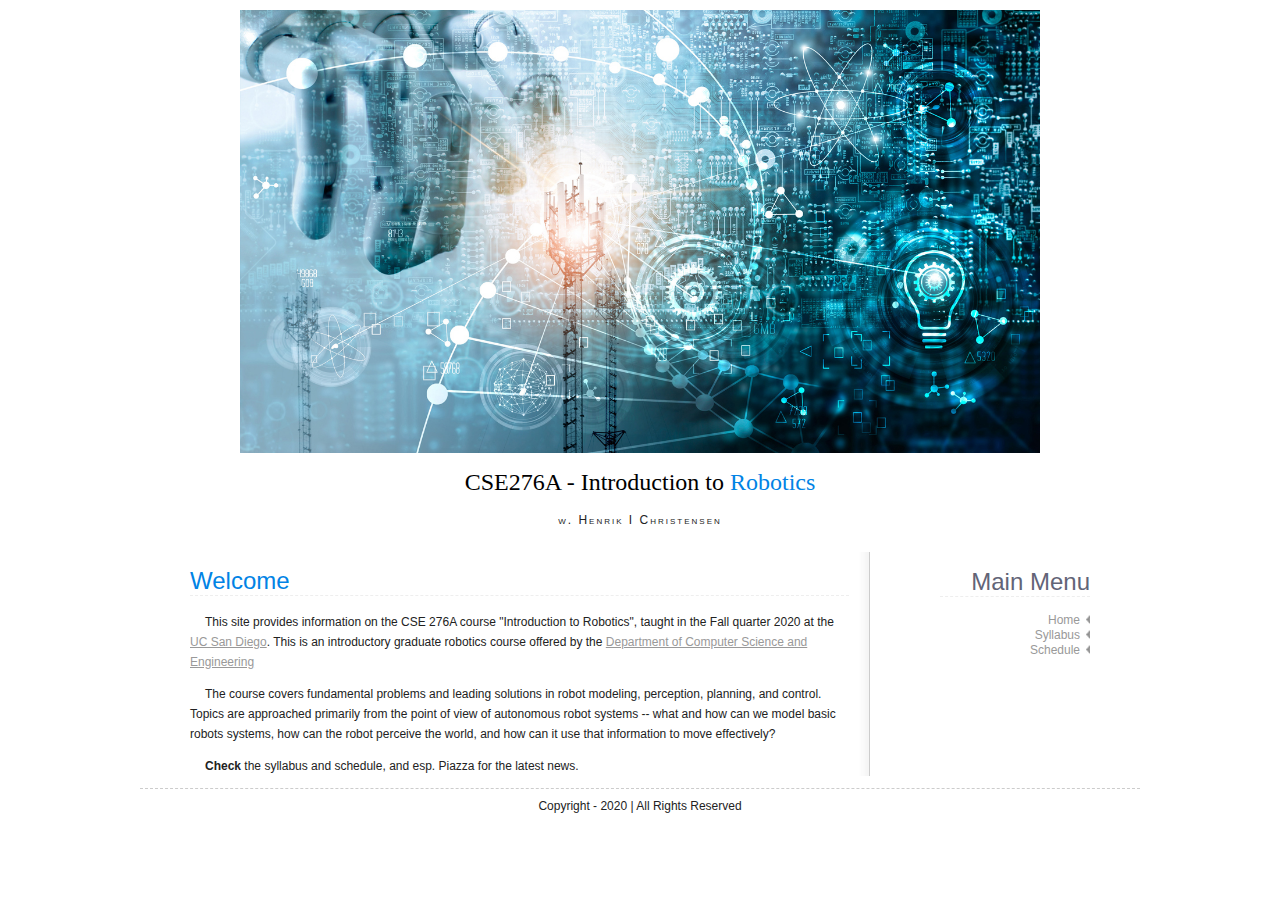
<file: website/index.html>
<!DOCTYPE html PUBLIC "-//W3C//DTD XHTML 1.0 Transitional//EN" "http://www.w3.org/TR/xhtml1/DTD/xhtml1-transitional.dtd">
<html xmlns="http://www.w3.org/1999/xhtml">
<head>
<meta http-equiv="Content-Type" content="text/html; charset=iso-8859-1" />
<title>CSE276A- Fall 2020 </title>
<link href="main.css" rel="stylesheet" type="text/css" />
</head>

<body>
<div id="title">
  <a href="#"><img width=800 src="images/intro-robotics.jpg" alt="" border="0" title="" /></a><br />
  <h1>CSE276A - Introduction to <font color="#0183E5">Robotics</font></h1>
  <p>
  w. Henrik I Christensen
  </p>
</div>

<div id="container">
<div id="sidebar">
  
  <h1>Main Menu</h1>						
<div id="menu">
  <a href="index.html">Home</a><br />
  <a href="http://www.hichristensen.com/CSE276A-20/syllabus.html">Syllabus</a><br />
  <a href="http://www.hichristensen.com/CSE276A-20/schedule.html">Schedule</a><br />
</div>
</div>
<div id="content">
  
  <h1>Welcome</h1> <p> This site provides information on the CSE 276A
  course "Introduction to Robotics", taught in the Fall quarter 2020
  at the <a href="http://www.ucsd.edu">UC San Diego</a>. This is an
  introductory graduate robotics course offered by the <a href="http://cs.ucsd.edu">
    Department of Computer Science and Engineering</a> </p>

  <p> The course covers fundamental problems and leading
  solutions in robot modeling, perception, planning, and
  control. Topics are approached primarily from the point of view of
  autonomous robot systems -- what and how can we model basic
  robots systems, how can the robot perceive the world, and how can it
  use that information to move effectively? </p> <p> <b>Check</b>
  the syllabus and schedule, and esp. Piazza for the latest news.
  </p>
						
</div>
</div>
		
<div id="footer"> Copyright -  2020 | All Rights Reserved </div>
</body>
</html>
</file>
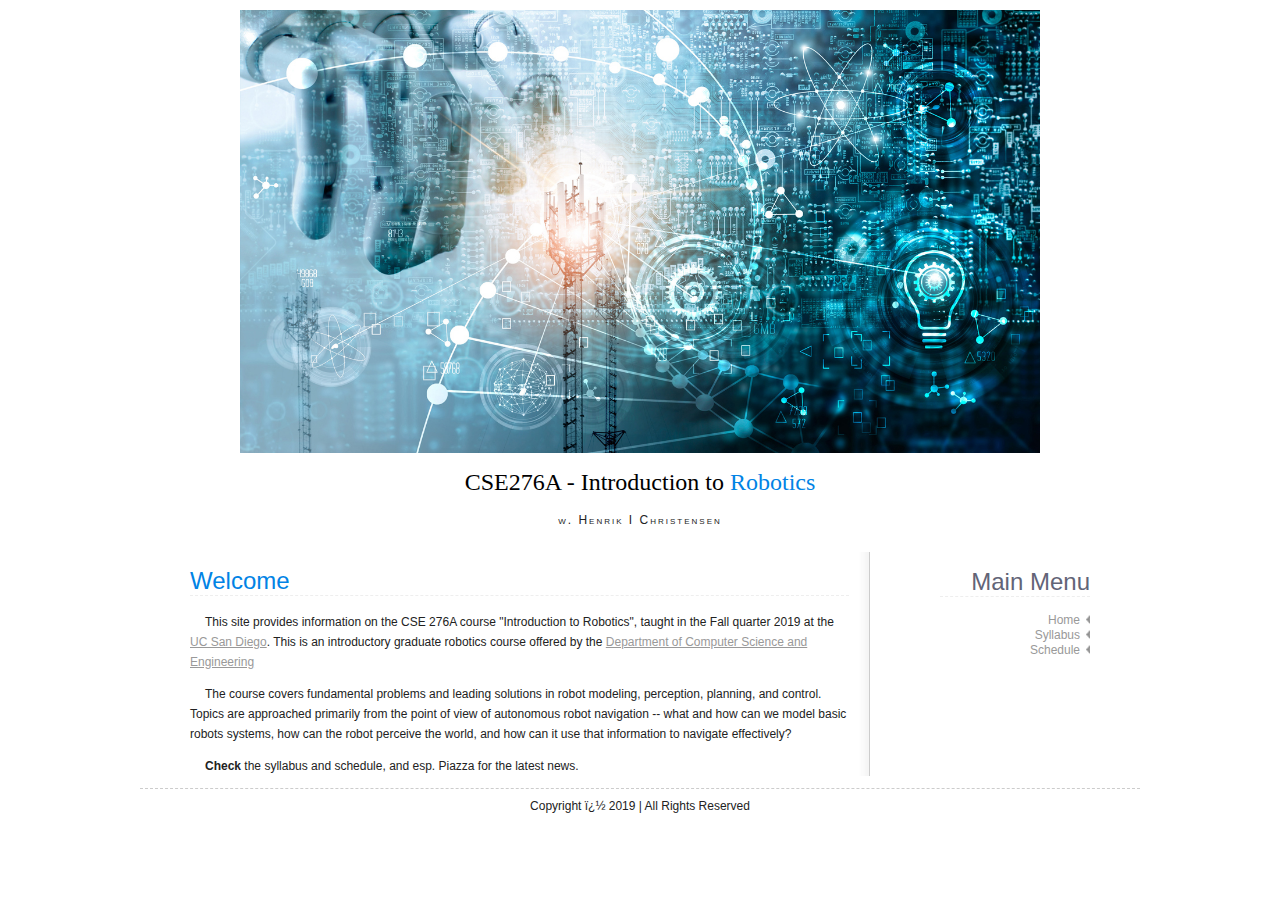
<file: website/cse-index.html>
<!DOCTYPE html PUBLIC "-//W3C//DTD XHTML 1.0 Transitional//EN" "http://www.w3.org/TR/xhtml1/DTD/xhtml1-transitional.dtd">
<html xmlns="http://www.w3.org/1999/xhtml">
<head>
<meta http-equiv="Content-Type" content="text/html; charset=iso-8859-1" />
<title>CSE276A- Fall 2019 </title>
<link href="main.css" rel="stylesheet" type="text/css" />
</head>

<body>
<div id="title">
  <a href="#"><img width=800 src="images/intro-robotics.jpg" alt="" border="0" title="" /></a><br />
  <h1>CSE276A - Introduction to <font color="#0183E5">Robotics</font></h1>
  <p>
  w. Henrik I Christensen
  </p>
</div>

<div id="container">
<div id="sidebar">
  
  <h1>Main Menu</h1>						
<div id="menu">
  <a href="index.html">Home</a><br />
  <a href="http://www.hichristensen.com/CSE276A-19/syllabus.html">Syllabus</a><br />
  <a href="http://www.hichristensen.com/CSE276A-19/schedule.html">Schedule</a><br />
</div>
</div>
<div id="content">
  
  <h1>Welcome</h1> <p> This site provides information on the CSE 276A
  course "Introduction to Robotics", taught in the Fall quarter 2019
  at the <a href="http://www.ucsd.edu">UC San Diego</a>. This is an
  introductory graduate robotics course offered by the <a href="http://cs.ucsd.edu">
    Department of Computer Science and Engineering</a> </p>

  <p> The course covers fundamental problems and leading
  solutions in robot modeling, perception, planning, and
  control. Topics are approached primarily from the point of view of
  autonomous robot navigation -- what and how can we model basic
  robots systems, how can the robot perceive the world, and how can it
  use that information to navigate effectively? </p> <p> <b>Check</b>
  the syllabus and schedule, and esp. Piazza for the latest news.
  </p>
						
</div>
</div>
		
<div id="footer"> Copyright � 2019 | All Rights Reserved </div>
</body>
</html>
</file>
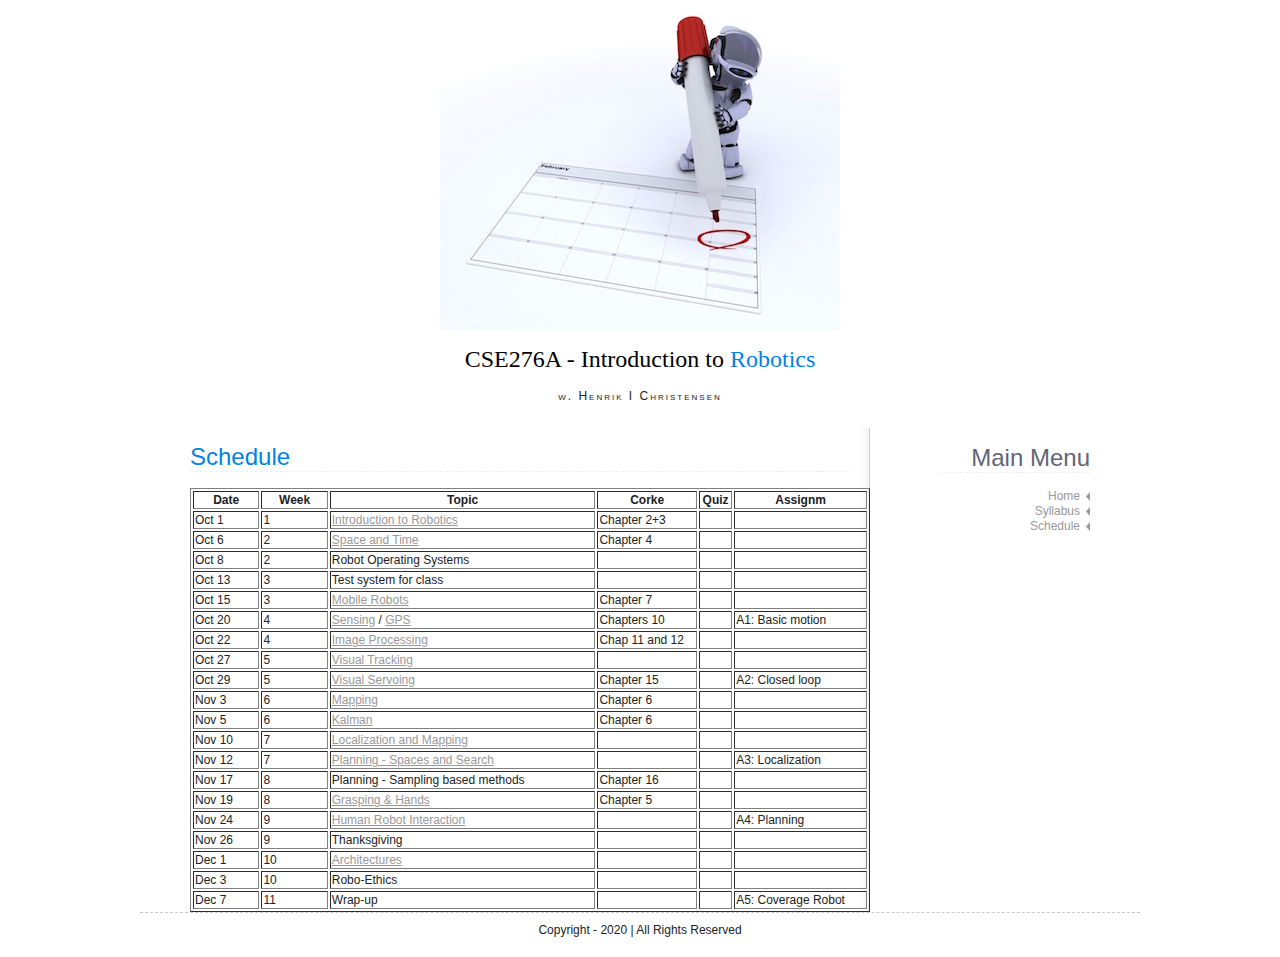
<file: website/schedule.html>
<!DOCTYPE html PUBLIC "-//W3C//DTD XHTML 1.0 Transitional//EN" "http://www.w3.org/TR/xhtml1/DTD/xhtml1-transitional.dtd">
<html xmlns="http://www.w3.org/1999/xhtml">

<head>
    <meta http-equiv="Content-Type" content="text/html; charset=iso-8859-1" />
    <title>CSE276A - Fall 2020 </title>
    <link href="main.css" rel="stylesheet" type="text/css" />
</head>

<body>
    <div id="title">
        <a href="#"><img src="images/schedule.jpg" alt="" border="0" title="" /></a>
        <br />
        <h1>CSE276A - Introduction to  <font color="#0183E5">Robotics</font></h1>
        <p>
            w. Henrik I Christensen
        </p>
    </div>

    <div id="container">
        <div id="sidebar">

            <h1>Main Menu</h1>
            <div id="menu">
                <a href="index.html">Home</a>
                <br />
                <a href="syllabus.html">Syllabus</a>
                <br />
                <a href="schedule.html">Schedule</a>
                <br />
            </div>
        </div>
        <div id="content">

            <h1>Schedule</h1>

            <table width="680" border="1">
                <tbody>
                    <tr>
                        <th scope="col" width="10%">Date</th>
                        <th scope="col" width="10%">Week</th>
                        <th scope="col" width="40%">Topic</th>
                        <th scope="col" width="15%">Corke</th>
                        <th scope="col" width="5%">Quiz</th>
                        <th scope="col" width="20%">Assignm</th>
                    </tr>
                    <tr>
                        <td>Oct 1</td>
                        <td>1</td>
                        <td><a href="">Introduction to Robotics</a></td>
                        <td>Chapter 2+3</td>
                        <td>&nbsp;</td>
                        <td>&nbsp;</td>
                    </tr>
                    <tr>
                        <td>Oct 6</td>
                        <td>2</td>
                        <td><a href="">Space and Time</a></td>
                        <td>Chapter 4</td>
                        <td>&nbsp;</td>
                        <td>&nbsp;</td>
                    </tr>
                    <tr>
                        <td>Oct 8</td>
                        <td>2</td>
                        <td>Robot Operating Systems</td>
                        <td></td>
                        <td>&nbsp;</td>
                        <td></td>
                    </tr>
                    <tr>
                        <td>Oct 13</td>
                        <td>3</td>
                        <td>Test system for class</td>
                        <td></td>
                        <td></td>
                        <td></td>
                    </tr>
                    <tr>
                        <td>Oct 15</td>
                        <td>3</td>
                        <td><a href="">Mobile Robots</a></td>
                        <td>Chapter 7</td>
                        <td>&nbsp;</td>
                        <td>&nbsp;</td>
                    </tr>
                    <tr>
                        <td>Oct 20</td>
                        <td>4</td>
                        <td><a href="">Sensing</a> / <a href="">GPS</a></td>
                        <td>Chapters 10</td>
                        <td>&nbsp;</td>
                        <td>A1: Basic motion</td>
                    </tr>
                    <tr>
                        <td>Oct 22</td>
                        <td>4</td>
                        <td><a href="">Image Processing</a></td>
                        <td>Chap 11 and 12</td>
                        <td></td>
                        <td>&nbsp;</td>
                    </tr>
                    <tr>
                        <td>Oct 27</td>
                        <td>5</td>
                        <td><a href="">Visual Tracking</a></td>
                        <td>&nbsp;</td>
                        <td></td>
                        <td></td>
                    </tr>
                    <tr>
                        <td>Oct 29</td>
                        <td>5</td>
                        <td><a href="">Visual Servoing</a></td>
                        <td>Chapter 15</td>
                        <td>&nbsp;</td>
                        <td>A2: Closed loop</td>
                    </tr>
                    <tr>
                        <td>Nov 3</td>
                        <td>6</td>
                        <td><a href=""> Mapping</a></td>
                        <td>Chapter 6</td>
                        <td></td>
                        <td>&nbsp;</td>
                    </tr>
                    <tr>
                        <td>Nov 5</td>
                        <td>6</td>
                        <td><a href="">Kalman</a> </td>
                        <td>Chapter 6</td>
                        <td>&nbsp;</td>
                        <td></td>
                    </tr>
                    <tr>
                        <td>Nov 10</td>
                        <td>7</td>
                        <td><a href="">Localization and Mapping</a></td>
                        <td>&nbsp;</td>
                        <td>&nbsp;</td>
                        <td></td>
                    </tr>
                    <tr>
                        <td>Nov 12</td>
                        <td>7</td>
                        <td><a href="">Planning - Spaces and Search</a></td>
                        <td></td>
                        <td></td>
                        <td>A3: Localization</td>
                    </tr>
                    <tr>
                        <td>Nov 17</td>
                        <td>8</td>
                        <td>Planning - Sampling based methods</td>
                        <td>Chapter 16</td>
                        <td></td>
                        <td></td>
                    </tr>
                    <tr>
                        <td>Nov 19</td>
                        <td>8</td>
                        <td><a href="">Grasping &amp; Hands</a></td>
                        <td>Chapter 5</td>
                        <td>&nbsp;</tld>
                        <td></td>
                    </tr>
                    <tr>
                        <td>Nov 24</td>
                        <td>9</td>
                        <td><a href="">Human Robot Interaction</a></td>
                        <td></td>
                        <td>&nbsp;</td>
                        <td>A4: Planning</td>
                    </tr>
                    <tr>
                        <td>Nov 26</td>
                        <td>9</td>
                        <td>Thanksgiving</td>
                        <td></td>
                        <td> </td>
                        <td></td>
                    </tr>
                    <tr>
                        <td>Dec 1</td>
                        <td>10</td>
                        <td><a href="">Architectures</a></td>
                        <td></td>
                        <td></td>
                        <td> </td>
                    </tr>
                    <tr>
                        <td>Dec 3</td>
                        <td>10</td>
                        <td>Robo-Ethics</td>
                        <td>&nbsp;</td>
                        <td>&nbsp;</td>
                        <td>&nbsp;</td>
                    </tr>
                    <tr>
                        <td>Dec 7</td>
                        <td>11</td>
                        <td>Wrap-up</td>
                        <td>&nbsp;</td>
                        <td>&nbsp;</td>
                        <td>A5: Coverage Robot</td>
                    </tr>
                </tbody>
            </table>

        </div>
    </div>

    <div id="footer">
        Copyright - 2020 | All Rights Reserved </div>
</body>

</html>
</file>
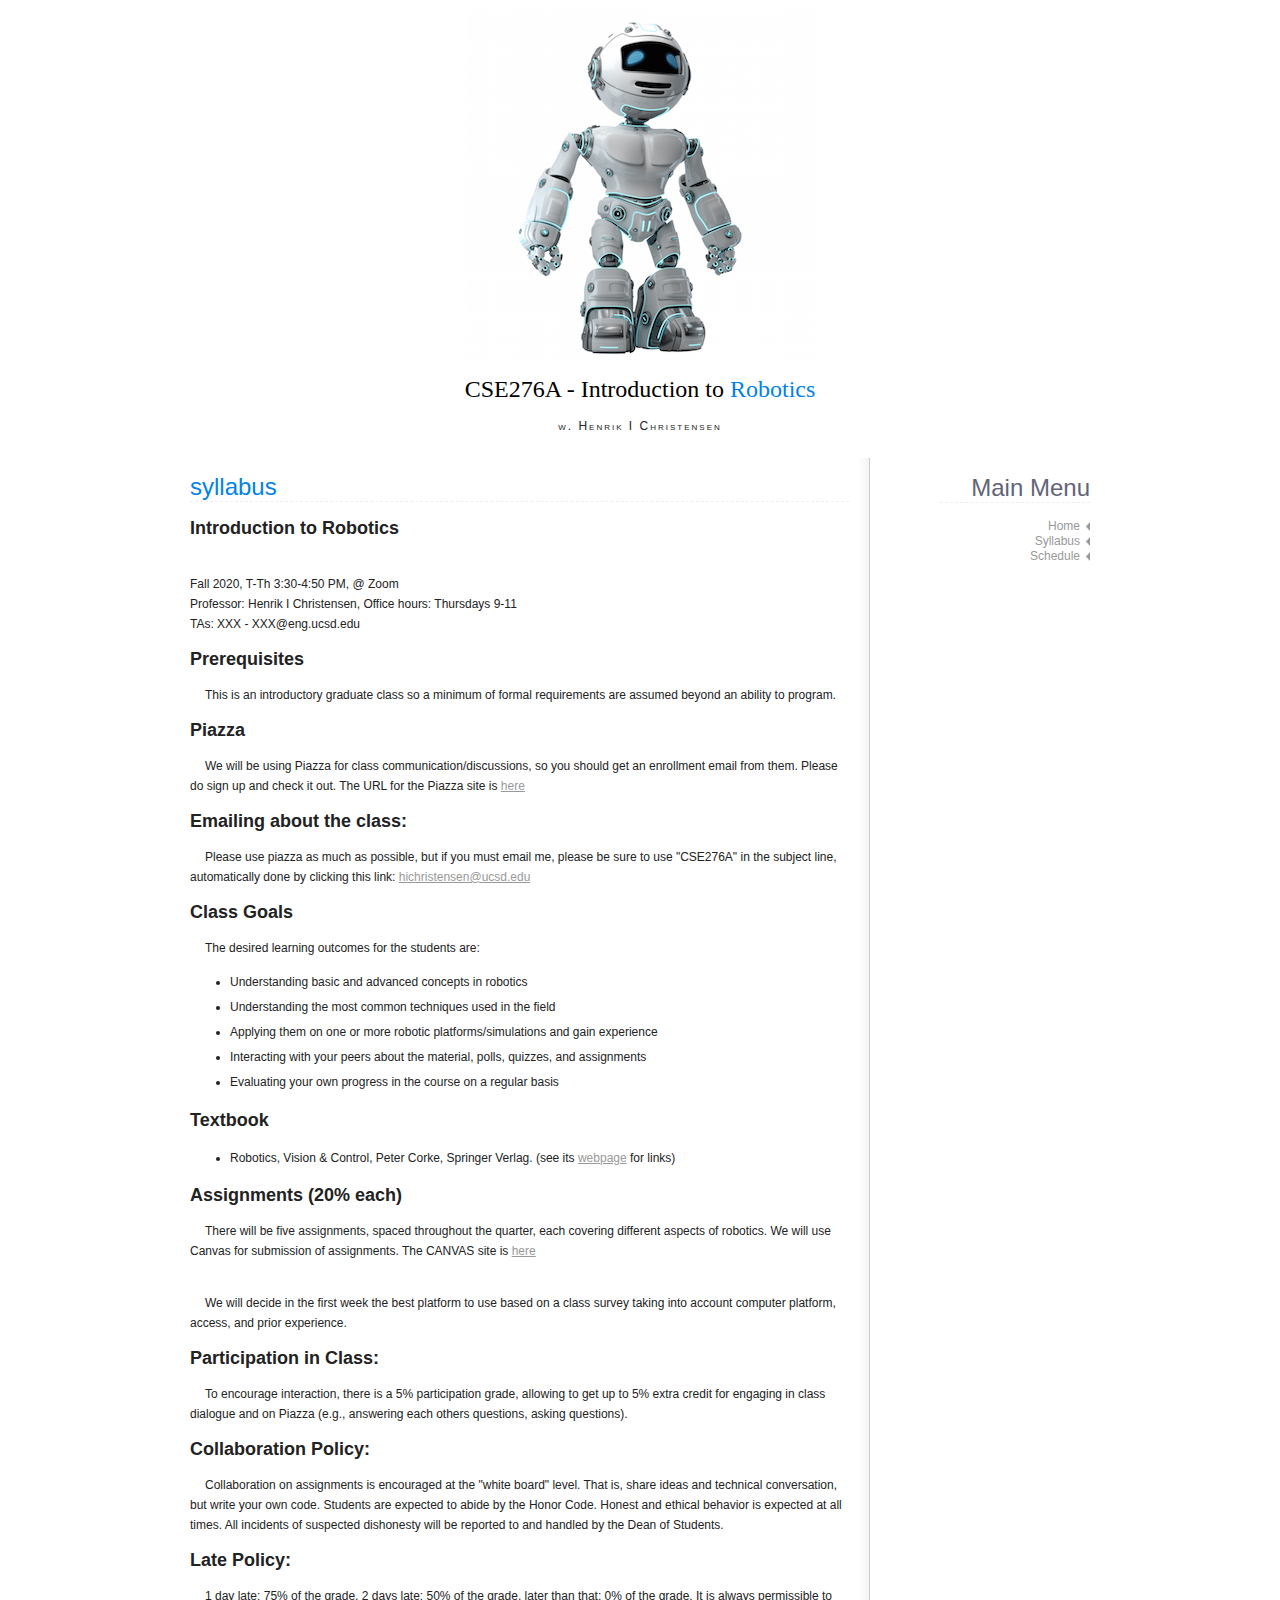
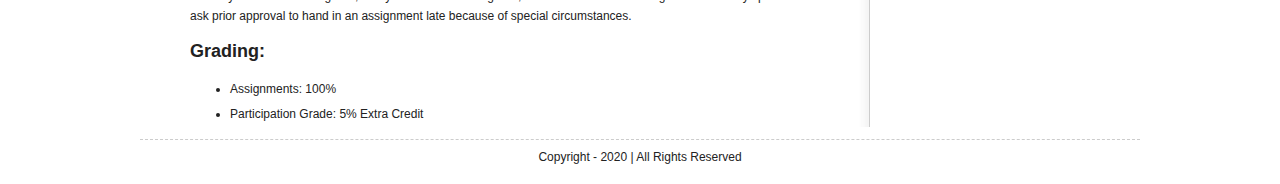
<file: website/syllabus.html>
<!DOCTYPE html PUBLIC "-//W3C//DTD XHTML 1.0 Transitional//EN" "http://www.w3.org/TR/xhtml1/DTD/xhtml1-transitional.dtd">
<html xmlns="http://www.w3.org/1999/xhtml">
<head>
<meta http-equiv="Content-Type" content="text/html; charset=iso-8859-1" />
<title>CSE276A - Fall 2020 </title>
<link href="main.css" rel="stylesheet" type="text/css" />
</head>

<body>
<div id="title">
  <a href="#"><img src="images/syllabus.jpg" alt="" border="0" title="" /></a><br />
  <h1>CSE276A - Introduction to  <font color="#0183E5">Robotics</font></h1>
  <p>
  w. Henrik I Christensen
  </p>
</div>

<div id="container">
<div id="sidebar">
  
  <h1>Main Menu</h1>						
<div id="menu">
  <a href="index.html">Home</a><br />
  <a href="syllabus.html">Syllabus</a><br />
  <a href="schedule.html">Schedule</a><br />
</div>
</div>
<div id="content">
  
  <h1>syllabus</h1>
  
  
  <h2>Introduction to Robotics</h2>
  
  <p><br />
  Fall 2020, T-Th 3:30-4:50 PM, @ Zoom <br />
  Professor: Henrik I Christensen, Office hours: Thursdays 9-11<br />
  TAs: XXX - XXX@eng.ucsd.edu</p>
  
  <h2>Prerequisites</h2>
  
  <p>This is an introductory graduate class so a minimum of formal
  requirements are assumed beyond an ability to program.</p>
  
  <h2>Piazza</h2>
  
  <p>We will be using Piazza for class communication/discussions, so
  you should get an enrollment email from them. Please do sign up and
  check it out.  The URL for the Piazza site is
  <a href="https://piazza.com/class/kffoz2m3dtj7be">here</a></p>
  
  <h2>Emailing about the class:</h2>
  
  <p>Please use piazza as much as possible, but if you must email me,
  please be sure to use "CSE276A" in the subject line, automatically
  done by clicking this link: <a
  href="mailto:hichristensen@ucsd.edu?subject=CSE276A">hichristensen@ucsd.edu</a>
  </p>
  
  <h2>Class Goals</h2>
  
  <p>The desired learning outcomes for the students are:</p>
  
  <ul>	
    <li>Understanding basic and advanced concepts in robotics</li>
    <li>Understanding the most common techniques used in the field</li>
    <li>Applying them on one or more robotic platforms/simulations and gain experience</li>
    <li>Interacting with your peers about the material, polls, quizzes, and assignments</li>
    <li>Evaluating your own progress in the course on a regular basis</li>
  </ul>

  <h2>Textbook</h2>
  
  <ul>
    <li>Robotics, Vision &amp; Control, Peter Corke, Springer Verlag. (see its
    <a href="http://www.petercorke.com/RVC/index.php">webpage</a> for links)</li>
  </ul>

  <h2>Assignments (20% each)</h2>

  <p>There will be five assignments, spaced throughout the quarter,
    each covering different aspects of robotics. We will use Canvas
    for submission of assignments. The CANVAS site is
    <a href="https://canvas.ucsd.edu/courses/18899">here</a> <br /> <br /> </p>

  <p> We will decide in the first week the best platform to use based on a class
    survey taking into account computer platform, access, and prior experience.
  </p>
  
  <h2>Participation in Class:</h2>

  <p>To encourage interaction, there is a 5% participation grade,
  allowing to get up to 5% extra credit for engaging in class dialogue
  and on Piazza (e.g., answering each others questions, asking
  questions).</p>
  
  <h2>Collaboration Policy:</h2>
  
  <p>Collaboration on assignments is encouraged at the "white board"
  level. That is, share ideas and technical conversation, but write
  your own code. Students are expected to abide by the Honor
  Code. Honest and ethical behavior is expected at all times. All
  incidents of suspected dishonesty will be reported to and handled by
  the Dean of Students. </p>

  <h2>Late Policy:</h2>
  
  <p>1 day late: 75% of the grade, 2 days late: 50% of the grade,
  later than that: 0% of the grade. It is always permissible to ask
  prior approval to hand in an assignment late because of special
  circumstances.</p>

  <h2>Grading:</h2>

  <ul>
    <li>Assignments: 100% </li>
    <li>Participation Grade: 5% Extra Credit</li>
  </ul>						
</div>
</div>

<div id="footer">Copyright - 2020 | All Rights Reserved </div>
</body>
</html>
</file>
<file: website/main.css>
body {
	background-color:#FFFFFF;
	margin:10px;
	font-family:Verdana, Arial, Helvetica, sans-serif;
	font-size:12px;
	color:#222222;
}

a {
	color:#999999;
}

a:hover {
	text-decoration:none;
}

textarea,input,submit {
	background-color:#eeeeee;
	color:#0;
	padding:5px;
	border:none;
	margin:3px;
}

h1 {
	font-family:Georgia, "Times New Roman", Times, serif;
	font-size:200%;
	color:#000000;
	font-weight:normal;
}

#title {
	margin:0 auto 0 auto;
	text-align:center;
	margin-bottom:25px;
}

#title p {
	font-variant:small-caps;
	letter-spacing:2px;
}



#title img {
	border:none;
}



#container {
	width:900px;
	margin:0 auto 0 auto;
}



#sidebar {
	width:150px;
	float:right;
}

#sidebar h1 {
	font-family:"Trebuchet MS", Arial, Verdana;
	text-align:right;
	font-size:200%;
	color:#626477;
	border-bottom:1px dashed #eeeeee;
}

#sidebar p {
	line-height:20px;
}

#menu {
	text-align:right;
}

#menu a {
	color:#999999;
	background-image:url(images/backgrounds/a.jpg);
	background-position:right;
	background-repeat:no-repeat;
	padding-right:10px;
	line-height:15px;
	text-decoration:none;
}

#menu a:hover {
	color:#0183E5;
	background-image:url(images/backgrounds/a_hover.jpg);
}

#content {
	margin-right:220px;
	padding-right:20px;
	border-right:1px solid #cccccc;
	background-image:url(images/backgrounds/content.jpg);
	background-position:right;
	background-repeat:repeat-y;
}

#content h1 {
	font-family:"Trebuchet MS", Arial, Verdana;
	text-align:left;
	font-size:200%;
	color:#0183E5;
	border-bottom:1px dashed #eeeeee;
	padding-top:15px !important;
	padding-top:0;

}

#content p {
	line-height:20px;
	text-indent:15px;
	color:#0;
}

#content ol,ul {
	line-height:25px;
}

#footer {
	width:980px;
	margin:0 auto 0 auto;
	padding:10px;
	text-align:center;
	border-top:1px dashed #cccccc;
}
</file>
